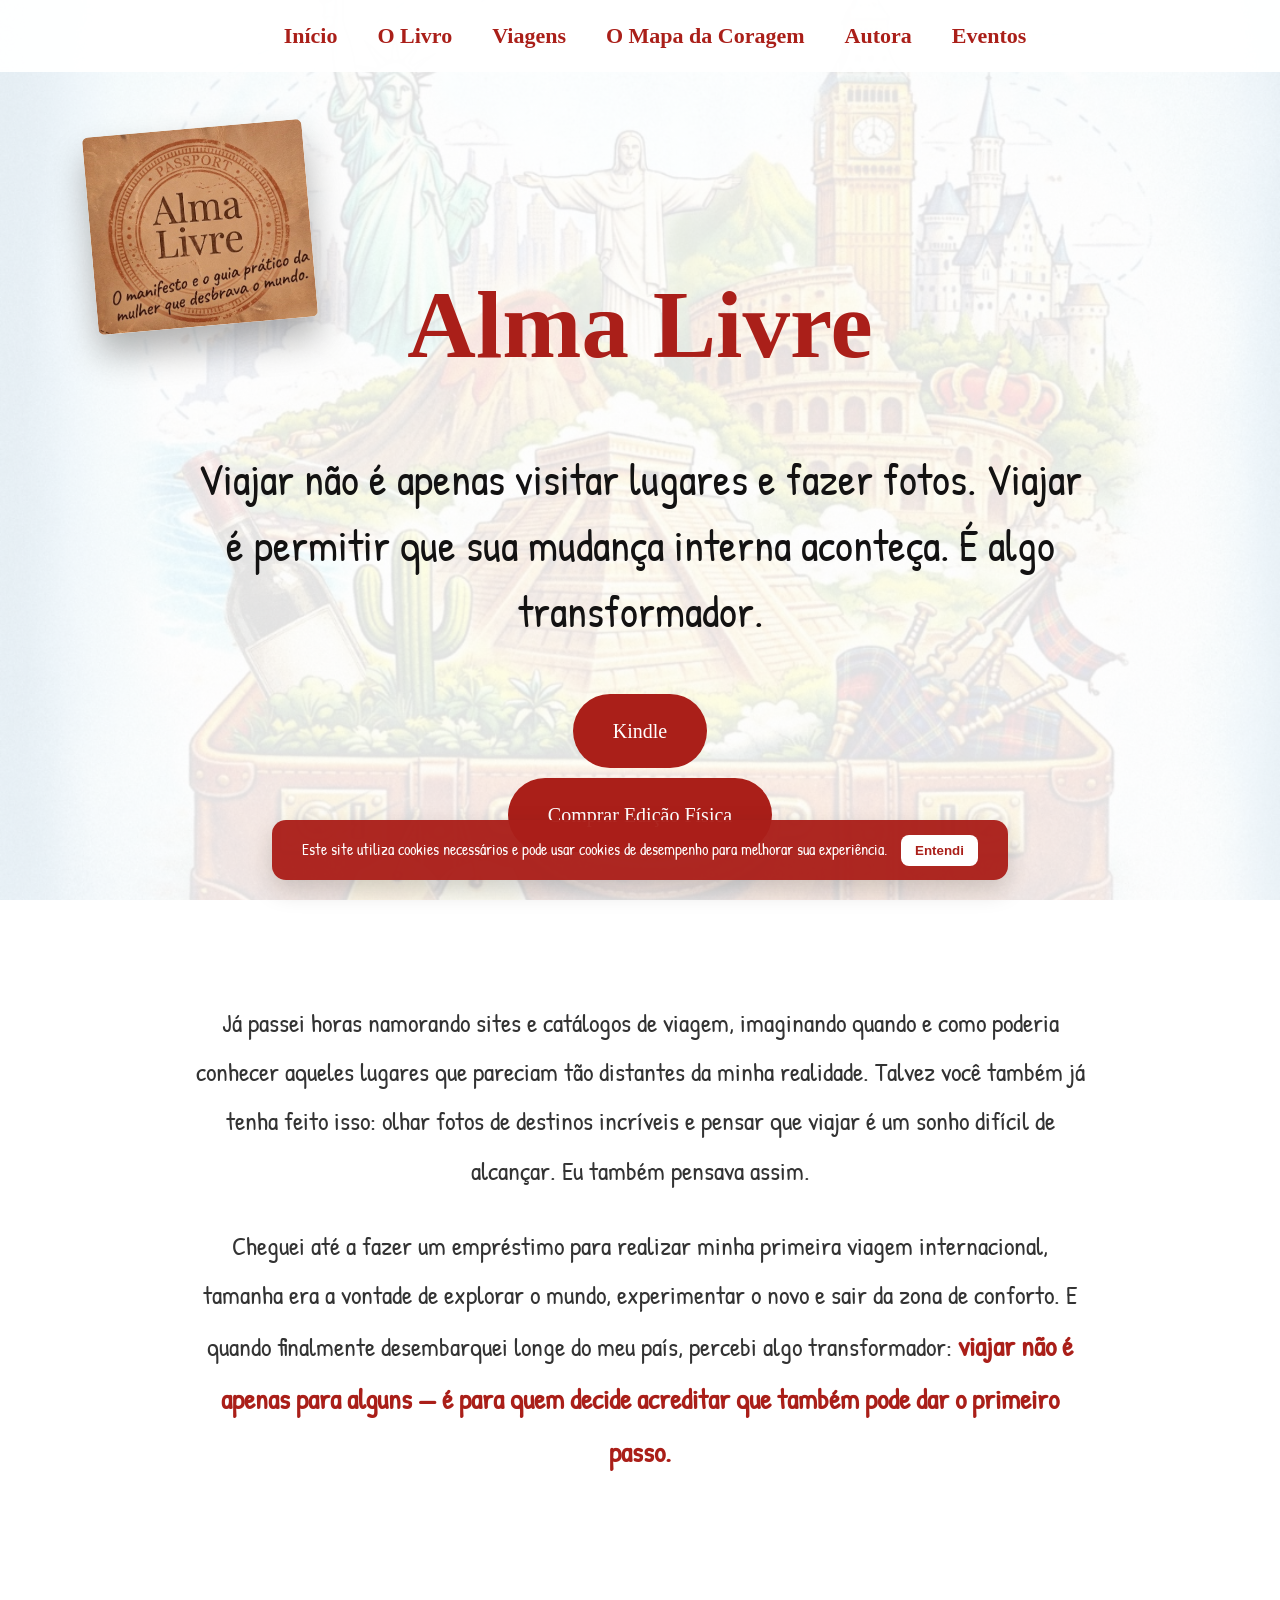
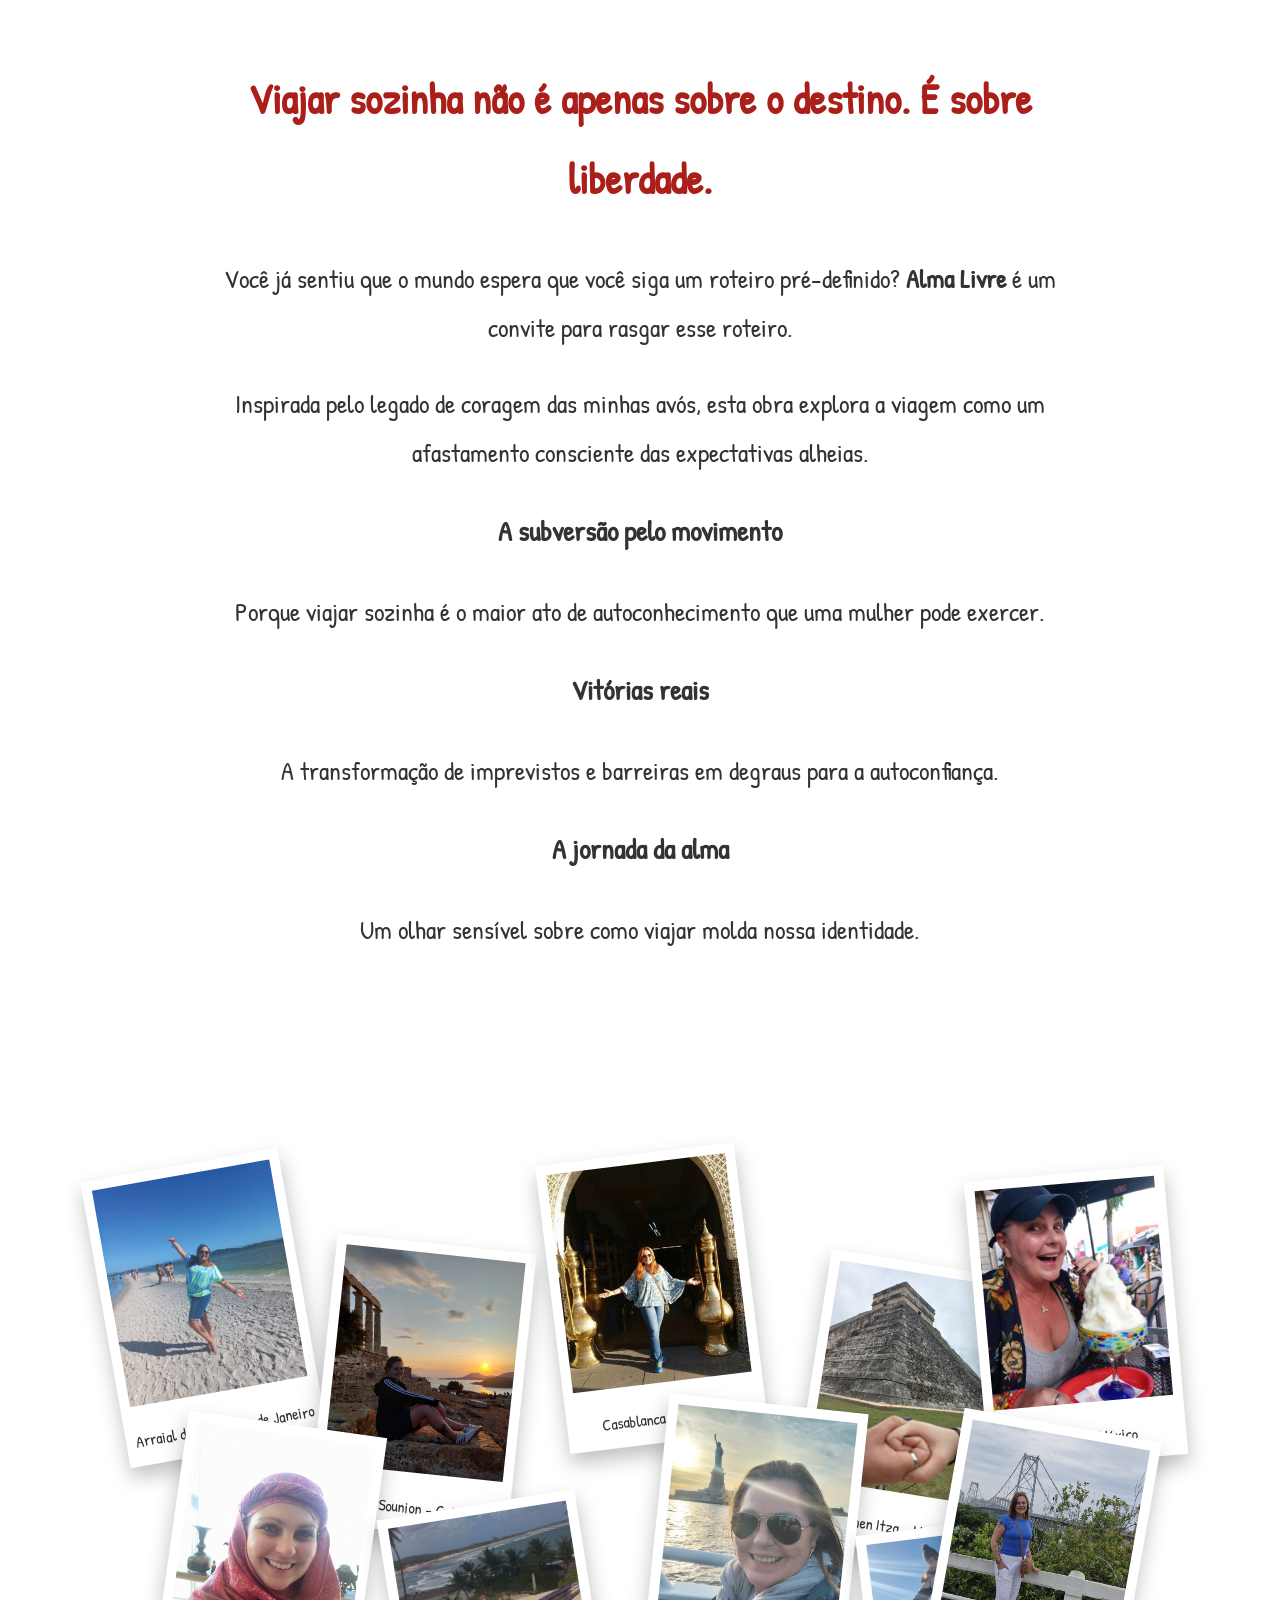
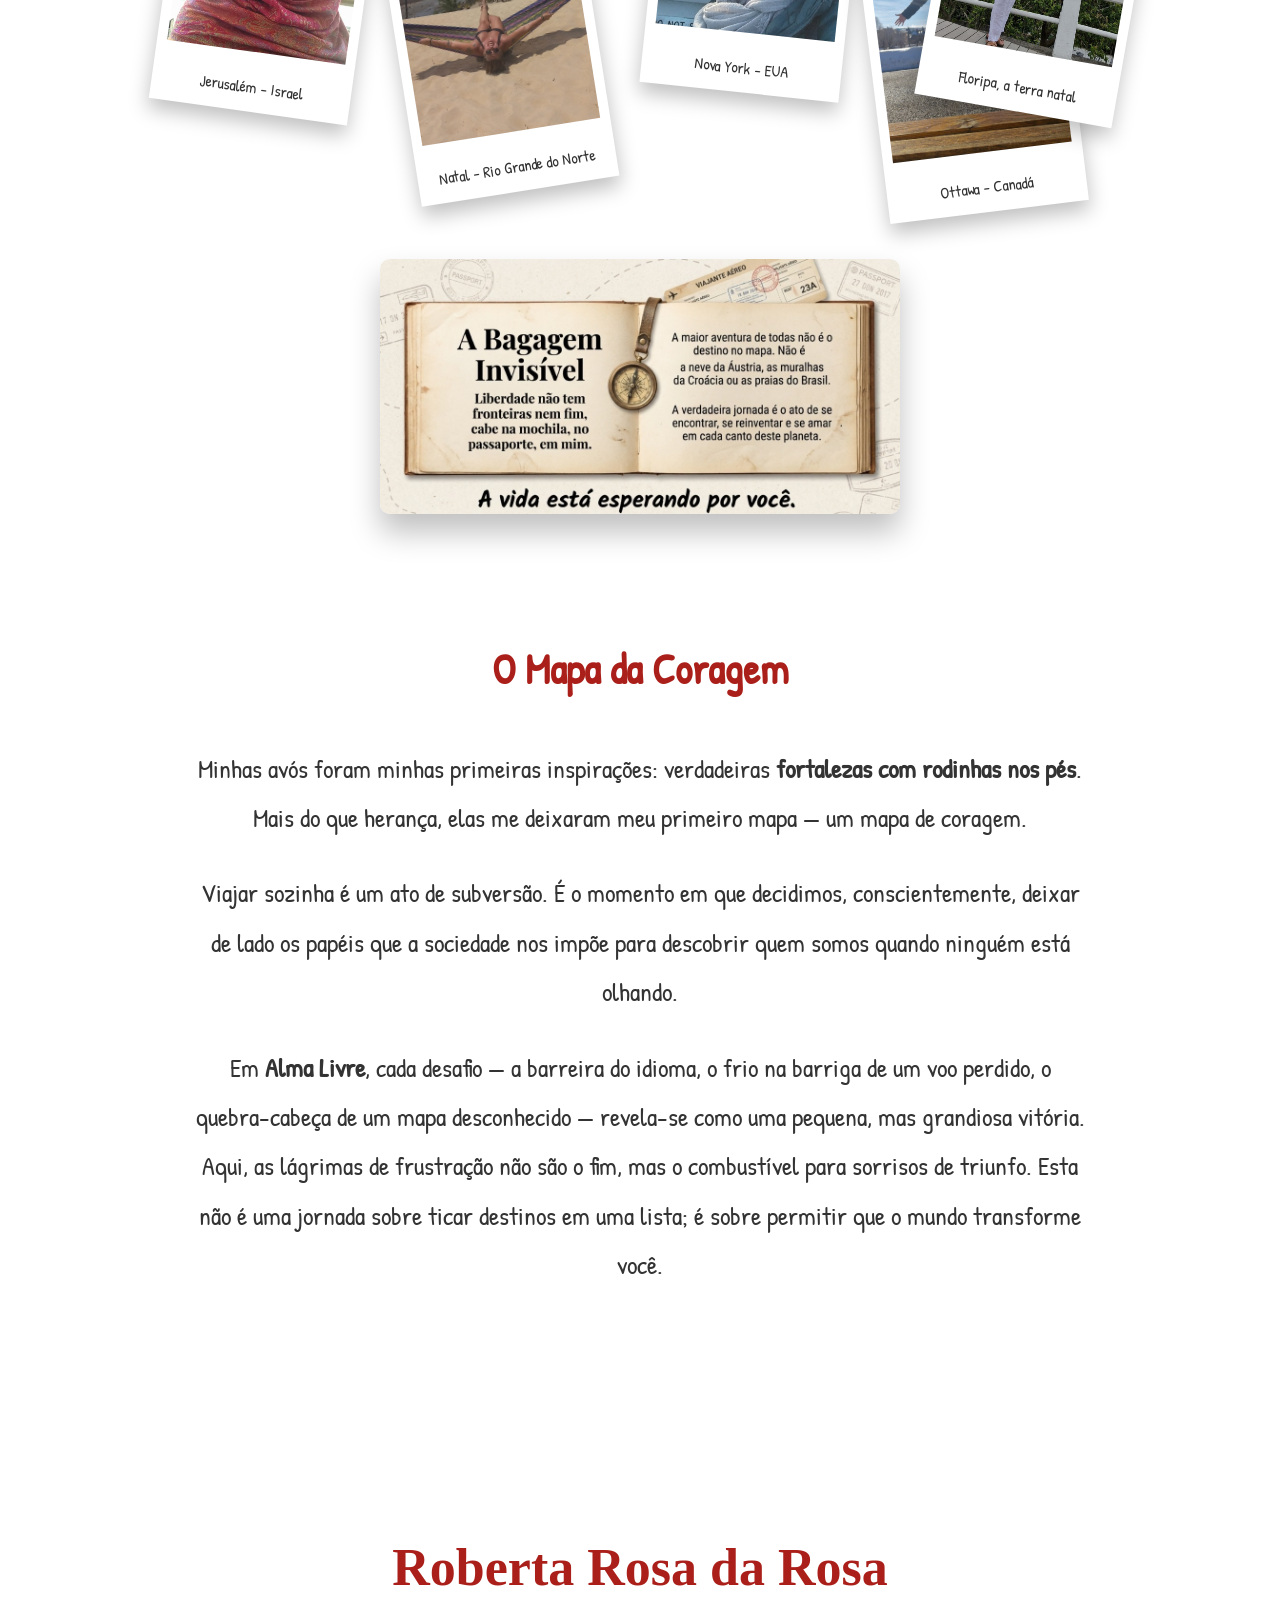
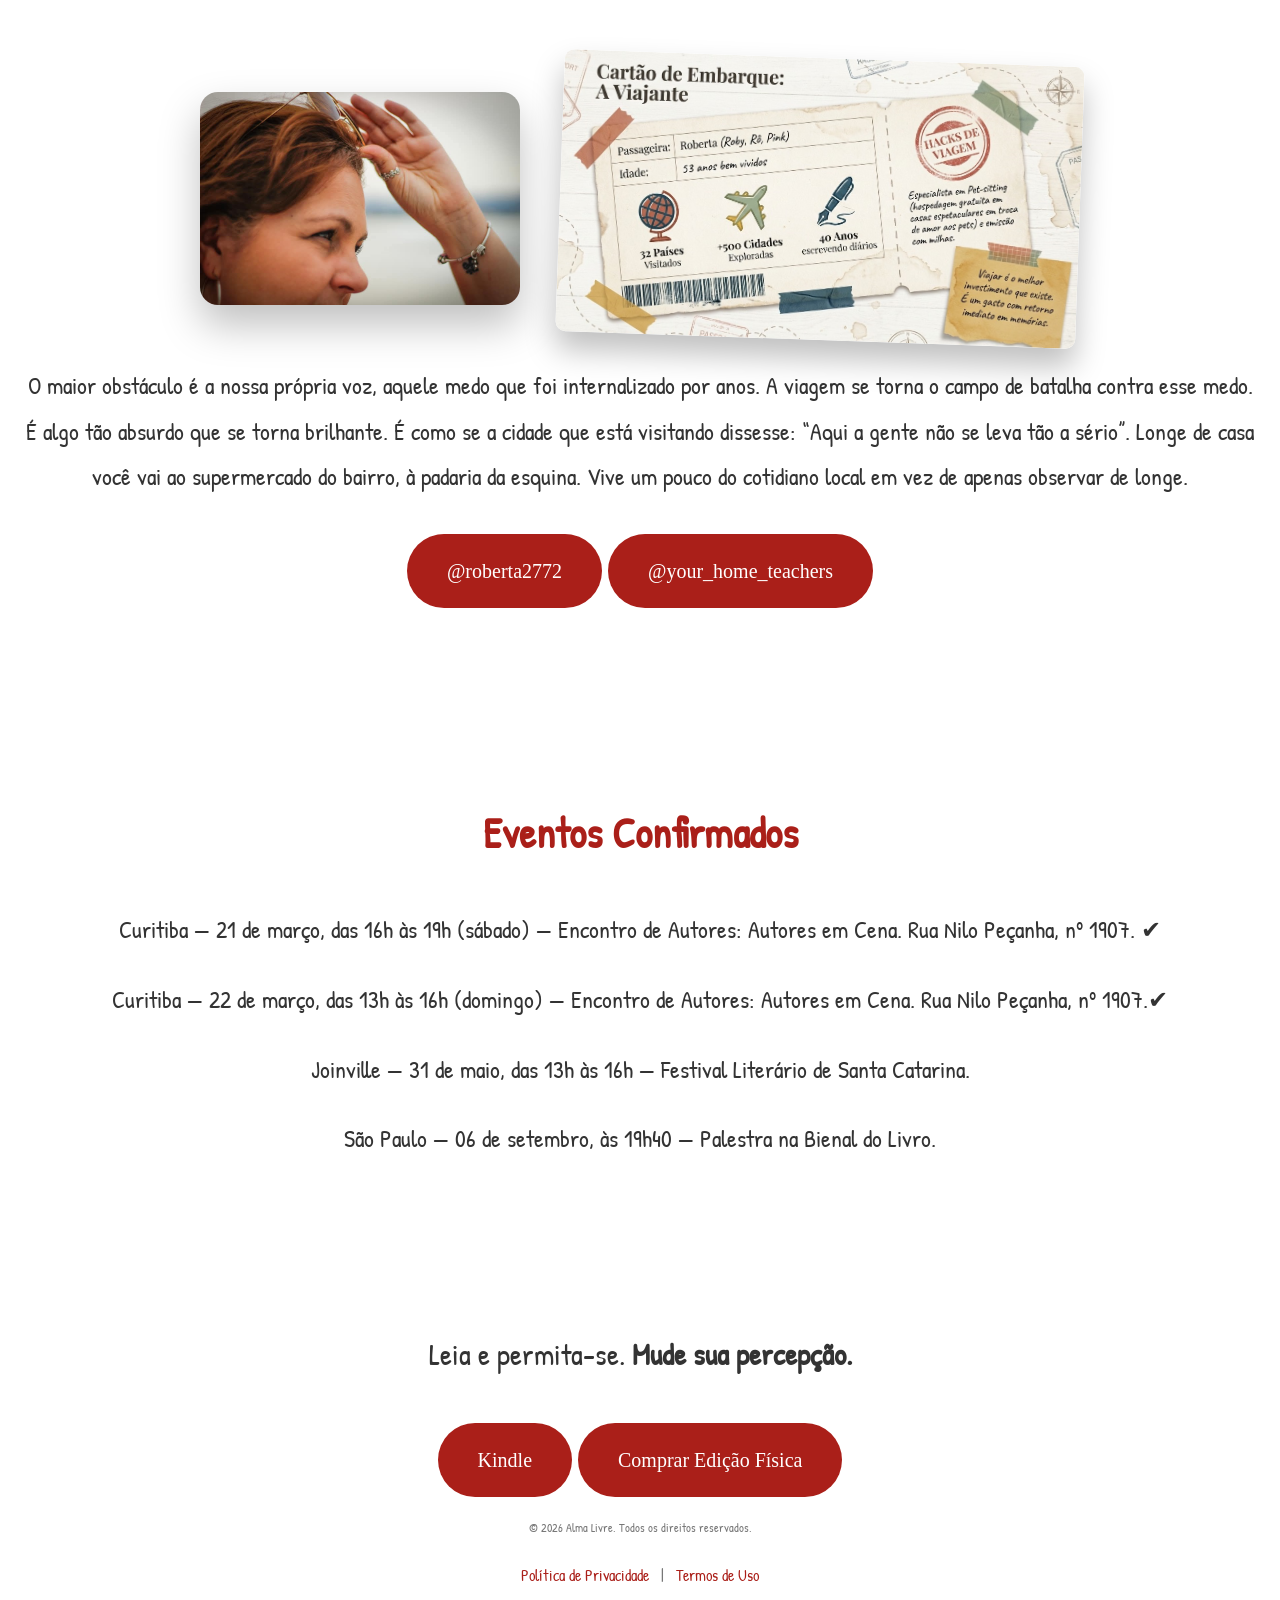
<file: index.html>
<!DOCTYPE html>
<html lang="pt-br">

<head>

<title>Alma Livre</title>

<meta name="description" content="Conheça Alma Livre, um projeto que reúne histórias e reflexões para inspirar transformação pessoal e autoconhecimento.">

<meta name="keywords" content="alma livre, autoconhecimento, histórias inspiradoras, desenvolvimento pessoal">

<meta name="robots" content="index, follow">

<link rel="canonical" href="https://almalivre.online/">
<meta property="og:title" content="Alma Livre">
<meta property="og:type" content="website">
<meta property="og:url" content="https://almalivre.online">
<meta property="og:image" content="https://almalivre.online/img/capalivro.jpg">
<meta name="viewport" content="width=device-width, initial-scale=1.0">

<meta charset="UTF-8">
<meta name="viewport" content="width=device-width, initial-scale=1.0">

<title>Alma Livre</title>

<link href="https://db.onlinewebfonts.com/c/8045e81b6278984055ef0ac5561b93b3?family=More+Sugar+Thin" rel="stylesheet">

<link href="https://fonts.googleapis.com/css2?family=Patrick+Hand&display=swap" rel="stylesheet">

<link rel="stylesheet" href="css/styles.css">

</head>

<body>

<nav class="menu">

<a href="#inicio">Início</a>
<a href="#livro">O Livro</a>
<a href="#viagens">Viagens</a>
<a href="#mapa">O Mapa da Coragem</a>
<a href="#autora">Autora</a>
<a href="#eventos">Eventos</a>

</nav>


<section id="inicio">


<section class="hero">

<h1>Alma Livre</h1>

<p class="frase">
Viajar não é apenas visitar lugares e fazer fotos.
Viajar é permitir que sua mudança interna aconteça. É algo transformador.
</p>

<a href="https://www.amazon.com.br/dp/B0GRSWMT5L" class="btn" target="_blank">
Kindle
</a>
  
<a href="https://www.paginasautenticas.com.br/product-page/alma-livre" class="btn" target="_blank">
  Comprar Edição Física
</a>

<div class="prints-hero">
<img src="img/alma-livre.jpg" class="print1">
</div>

</section>


<section class="historia-inicial">

<p>
Já passei horas namorando sites e catálogos de viagem, imaginando quando e como poderia conhecer aqueles lugares que pareciam tão distantes da minha realidade. Talvez você também 
já tenha feito isso: olhar fotos de destinos incríveis e pensar que viajar é um sonho difícil de alcançar. 
Eu também pensava assim.
</p>

<p>
Cheguei até a fazer um empréstimo para realizar minha primeira viagem internacional, tamanha era a vontade de explorar o mundo, experimentar o novo e sair da zona de conforto.
E quando finalmente desembarquei longe do meu país, percebi algo transformador:
<strong>viajar não é apenas para alguns — é para quem decide acreditar que também pode dar o primeiro passo.</strong>
</p>

</section>
<section class="intro" id="livro">

<h2>Viajar sozinha não é apenas sobre o destino. É sobre liberdade.</h2>

<p>
Você já sentiu que o mundo espera que você siga um roteiro pré-definido? <strong>Alma Livre</strong> é um convite para rasgar esse roteiro.
</p>

<p>
Inspirada pelo legado de coragem das minhas avós, esta obra explora a viagem como um afastamento consciente das expectativas alheias.
</p>

<div class="temas-livro">

<div class="tema">
<h3>A subversão pelo movimento</h3>
<p>Porque viajar sozinha é o maior ato de autoconhecimento que uma mulher pode exercer.</p>
</div>

<div class="tema">
<h3>Vitórias reais</h3>
<p>A transformação de imprevistos e barreiras em degraus para a autoconfiança.</p>
</div>

<div class="tema">
<h3>A jornada da alma</h3>
<p>Um olhar sensível sobre como viajar molda nossa identidade.</p>
</div>

</div>

</section>

<section class="galeria" id="viagens">

<figure>
<img src="img/ArraialdoCabo-RJ.jpg">
<figcaption>Arraial do Cabo - Rio de Janeiro</figcaption>
</figure>

<figure>
<img src="img/CaboSounion-Grecia.jpg">
<figcaption>Cabo Sounion - Grécia</figcaption>
</figure>

<figure>
<img src="img/Casablanca-Marrocos.jpg">
<figcaption>Casablanca - Marrocos</figcaption>
</figure>

<figure>
<img src="img/ChichenItza-Mexico.jpg">
<figcaption>Chichen Itza - México</figcaption>
</figure>

<figure>
<img src="img/Cozumel-Mexico.jpg">
<figcaption>Cozumel - México</figcaption>
</figure>

<figure>
<img src="img/Jerusalem-Israel.jpg">
<figcaption>Jerusalém - Israel</figcaption>
</figure>

<figure>
<img src="img/Natal-RN.jpg">
<figcaption>Natal - Rio Grande do Norte</figcaption>
</figure>

<figure>
<img src="img/NYC-EUA.jpg">
<figcaption>Nova York - EUA</figcaption>
</figure>

<figure>
<img src="img/Ottawa-Canada.jpg">
<figcaption>Ottawa - Canadá</figcaption>
</figure>

<figure>
<img src="img/TerraNatal-Florianopolis.jpg">
<figcaption>Floripa, a terra natal</figcaption>
</figure>

</section>

<section class="trecho-livro">
<img src="img/bagagem-invisivel.jpg" class="print-bagagem">
</section>

<section class="historia" id="mapa">

<h2>O Mapa da Coragem</h2>

<p>
Minhas avós foram minhas primeiras inspirações: verdadeiras <strong>fortalezas com rodinhas nos pés</strong>.
Mais do que herança, elas me deixaram meu primeiro mapa — um mapa de coragem.
</p>

<p>
Viajar sozinha é um ato de subversão. É o momento em que decidimos, conscientemente,
deixar de lado os papéis que a sociedade nos impõe para descobrir 
quem somos quando ninguém está olhando.
</p>

<p>
Em <strong>Alma Livre</strong>, cada desafio — a barreira do idioma, o frio na barriga de um voo perdido,
o quebra-cabeça de um mapa desconhecido — revela-se como uma pequena, mas grandiosa vitória.
Aqui, as lágrimas de frustração não são o fim, mas o combustível para sorrisos de triunfo.
Esta não é uma jornada sobre ticar destinos em uma lista; 
é sobre permitir que o mundo transforme você.
</p>

</section>

<section class="autora" id="autora">

<h2 class="nome-autora">Roberta Rosa da Rosa</h2>

<div class="autora-layout">

<img src="img/foto-autora.jpg" class="foto-autora">
<img src="img/cartão-embarque.jpg" class="cartao-autora">

</div>

<p class="texto-autora">

O maior obstáculo é a nossa própria voz, aquele medo que foi internalizado por anos.
A viagem se torna o campo de batalha contra esse medo.

É algo tão absurdo que se torna brilhante.

É como se a cidade que está visitando dissesse: “Aqui a gente não se leva tão a sério”.

Longe de casa você vai ao supermercado do bairro, à padaria da esquina.
Vive um pouco do cotidiano local em vez de apenas observar de longe.

</p>

<a href="https://www.instagram.com/roberta2772" class="btn-footer" target="_blank">
@roberta2772
</a>

<a href="https://www.instagram.com/your_home_teachers" class="btn-footer" target="_blank">
@your_home_teachers
</a>

</section>

<section class="eventos" id="eventos">

<h2>Eventos Confirmados</h2>

<p>Curitiba — 21 de março, das 16h às 19h (sábado) — Encontro de Autores: Autores em Cena. Rua Nilo Peçanha, nº 1907. &#x2714; </p>

<p>Curitiba — 22 de março, das 13h às 16h (domingo) — Encontro de Autores: Autores em Cena. Rua Nilo Peçanha, nº 1907.&#x2714; </p>

<p>Joinville — 31 de maio, das 13h às 16h — Festival Literário de Santa Catarina.</p>

<p>São Paulo — 06 de setembro, às 19h40 — Palestra na Bienal do Livro.</p>

</section>

<div id="cookie-banner" class="cookie-banner">

Este site utiliza cookies necessários e pode usar cookies de desempenho para melhorar sua experiência.

<button id="aceitar-cookies">Entendi</button>

</div>

<footer id="footer">

<p>Leia e permita-se. <strong>Mude sua percepção.</strong></p>

<a href="https://www.amazon.com.br/dp/B0GRSWMT5L" class="btn-footer" target="_blank">
Kindle
</a>
  
<a href="https://www.paginasautenticas.com.br/product-page/alma-livre" class="btn" target="_blank">
  Comprar Edição Física
</a>

<p class="copyright">
© 2026 Alma Livre. Todos os direitos reservados.
</p>

<div class="links-legais">

<a href="politica-de-privacidade.html">Política de Privacidade</a>

<span>|</span>

<a href="termo-de-uso.html">Termos de Uso</a>

</div>

</footer>

<script src="js/script.js"></script>

</body>
</html>
</file>
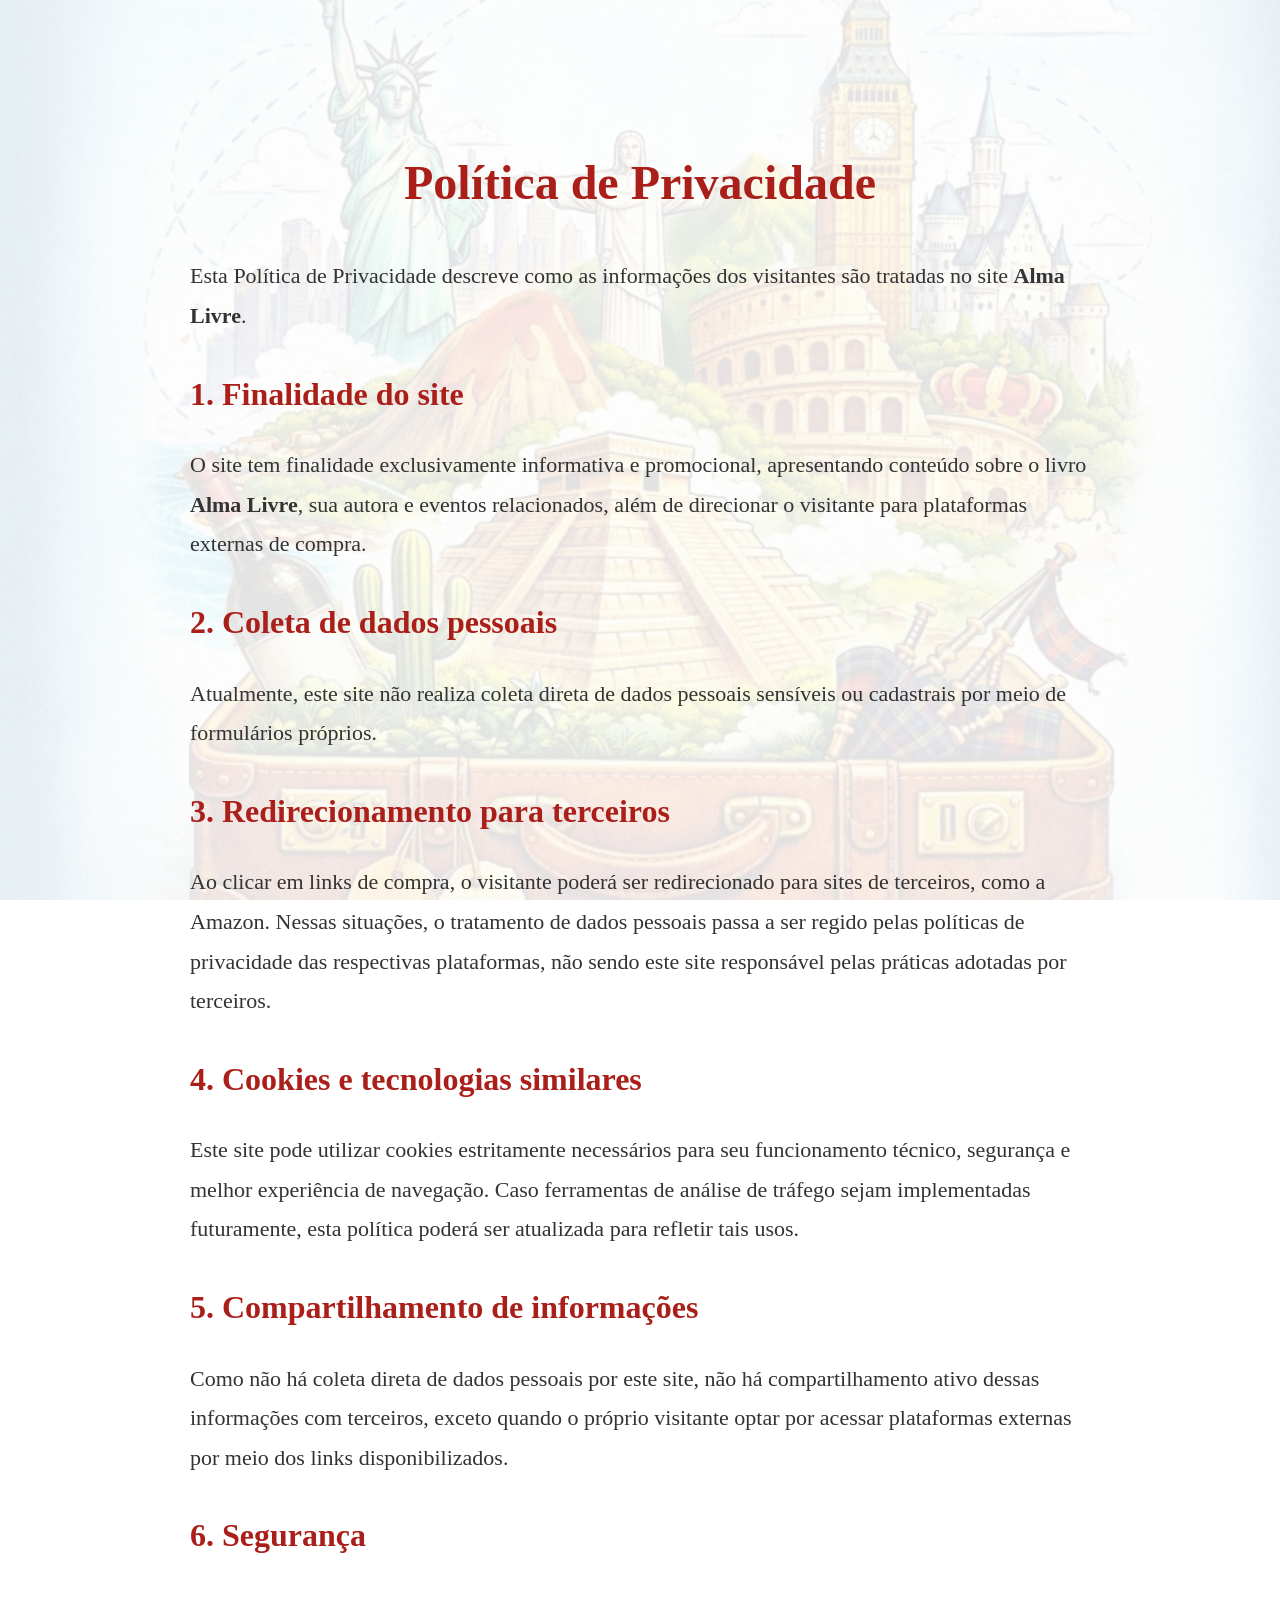
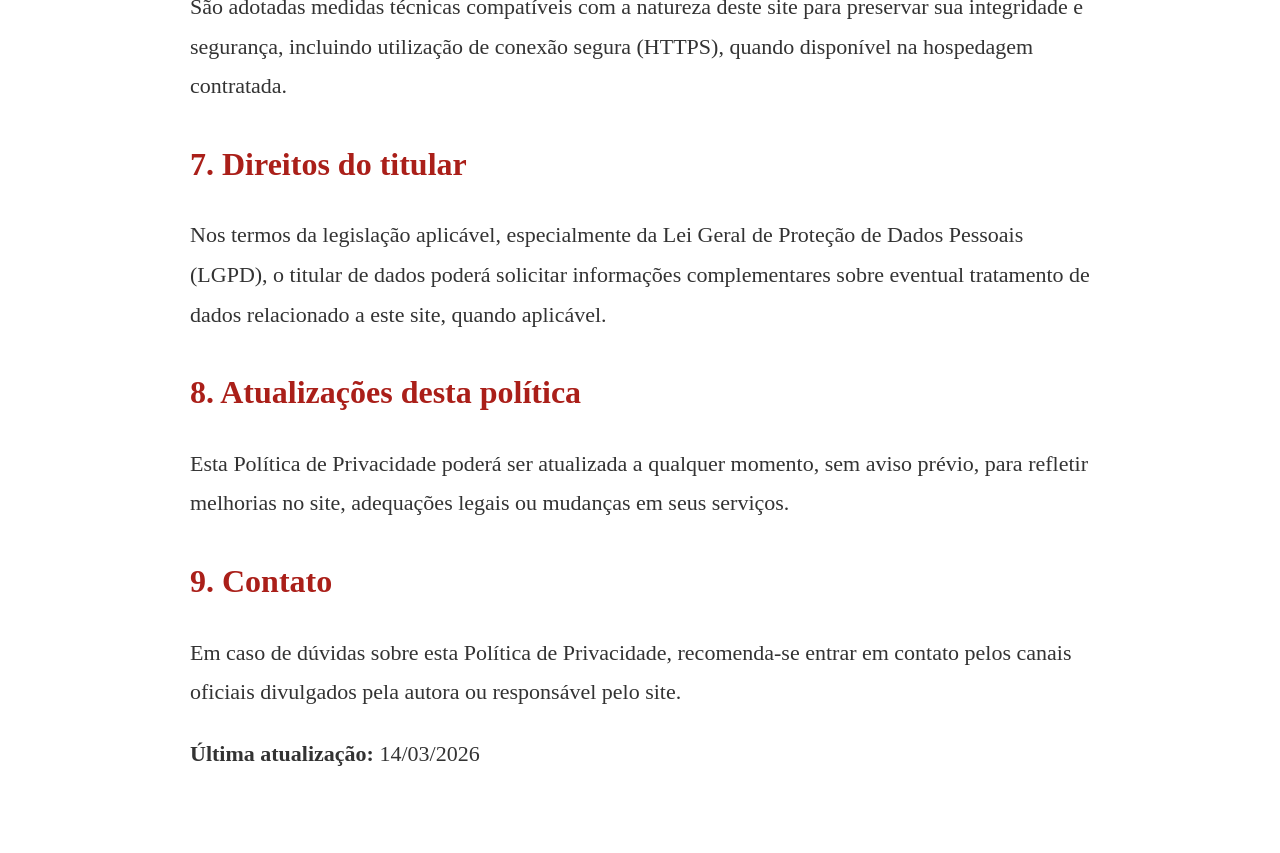
<file: politica-de-privacidade.html>
<!DOCTYPE html>
<html lang="pt-BR">
<head>
<meta charset="UTF-8">
<meta name="viewport" content="width=device-width, initial-scale=1.0">
<title>Política de Privacidade | Alma Livre</title>
<link rel="stylesheet" href="css/styles.css">
</head>
<body>

<section class="pagina-legal">
<h1>Política de Privacidade</h1>

<p>Esta Política de Privacidade descreve como as informações dos visitantes são tratadas no site <strong>Alma Livre</strong>.</p>

<h2>1. Finalidade do site</h2>
<p>O site tem finalidade exclusivamente informativa e promocional, apresentando conteúdo sobre o livro <strong>Alma Livre</strong>, sua autora e eventos relacionados, além de direcionar o visitante para plataformas externas de compra.</p>

<h2>2. Coleta de dados pessoais</h2>
<p>Atualmente, este site não realiza coleta direta de dados pessoais sensíveis ou cadastrais por meio de formulários próprios.</p>

<h2>3. Redirecionamento para terceiros</h2>
<p>Ao clicar em links de compra, o visitante poderá ser redirecionado para sites de terceiros, como a Amazon. Nessas situações, o tratamento de dados pessoais passa a ser regido pelas políticas de privacidade das respectivas plataformas, não sendo este site responsável pelas práticas adotadas por terceiros.</p>

<h2>4. Cookies e tecnologias similares</h2>
<p>Este site pode utilizar cookies estritamente necessários para seu funcionamento técnico, segurança e melhor experiência de navegação. Caso ferramentas de análise de tráfego sejam implementadas futuramente, esta política poderá ser atualizada para refletir tais usos.</p>

<h2>5. Compartilhamento de informações</h2>
<p>Como não há coleta direta de dados pessoais por este site, não há compartilhamento ativo dessas informações com terceiros, exceto quando o próprio visitante optar por acessar plataformas externas por meio dos links disponibilizados.</p>

<h2>6. Segurança</h2>
<p>São adotadas medidas técnicas compatíveis com a natureza deste site para preservar sua integridade e segurança, incluindo utilização de conexão segura (HTTPS), quando disponível na hospedagem contratada.</p>

<h2>7. Direitos do titular</h2>
<p>Nos termos da legislação aplicável, especialmente da Lei Geral de Proteção de Dados Pessoais (LGPD), o titular de dados poderá solicitar informações complementares sobre eventual tratamento de dados relacionado a este site, quando aplicável.</p>

<h2>8. Atualizações desta política</h2>
<p>Esta Política de Privacidade poderá ser atualizada a qualquer momento, sem aviso prévio, para refletir melhorias no site, adequações legais ou mudanças em seus serviços.</p>

<h2>9. Contato</h2>
<p>Em caso de dúvidas sobre esta Política de Privacidade, recomenda-se entrar em contato pelos canais oficiais divulgados pela autora ou responsável pelo site.</p>

<p><strong>Última atualização:</strong> 14/03/2026</p>
</section>

</body>
</html>
</file>
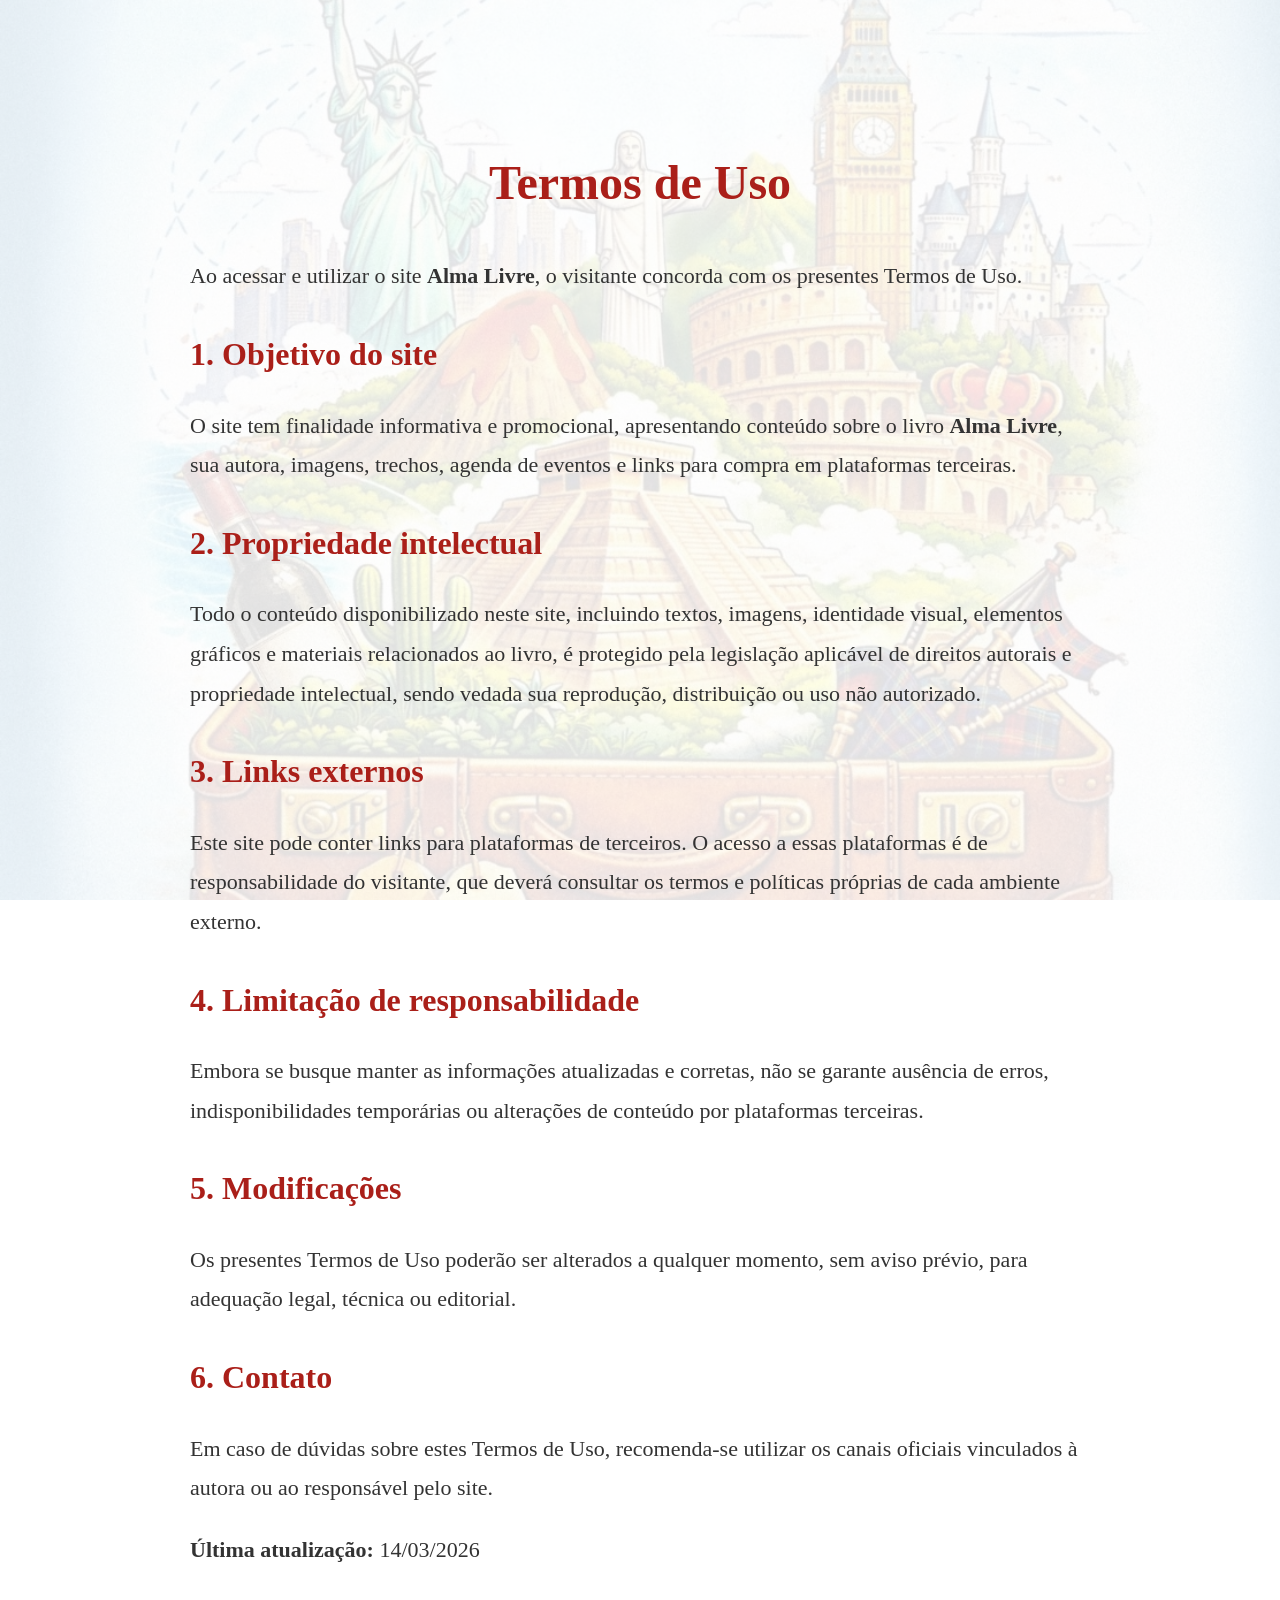
<file: termo-de-uso.html>
<!DOCTYPE html>
<html lang="pt-BR">
<head>
<meta charset="UTF-8">
<meta name="viewport" content="width=device-width, initial-scale=1.0">
<title>Termos de Uso | Alma Livre</title>
<link rel="stylesheet" href="css/styles.css">
</head>
<body>

<section class="pagina-legal">
<h1>Termos de Uso</h1>

<p>Ao acessar e utilizar o site <strong>Alma Livre</strong>, o visitante concorda com os presentes Termos de Uso.</p>

<h2>1. Objetivo do site</h2>
<p>O site tem finalidade informativa e promocional, apresentando conteúdo sobre o livro <strong>Alma Livre</strong>, sua autora, imagens, trechos, agenda de eventos e links para compra em plataformas terceiras.</p>

<h2>2. Propriedade intelectual</h2>
<p>Todo o conteúdo disponibilizado neste site, incluindo textos, imagens, identidade visual, elementos gráficos e materiais relacionados ao livro, é protegido pela legislação aplicável de direitos autorais e propriedade intelectual, sendo vedada sua reprodução, distribuição ou uso não autorizado.</p>

<h2>3. Links externos</h2>
<p>Este site pode conter links para plataformas de terceiros. O acesso a essas plataformas é de responsabilidade do visitante, que deverá consultar os termos e políticas próprias de cada ambiente externo.</p>

<h2>4. Limitação de responsabilidade</h2>
<p>Embora se busque manter as informações atualizadas e corretas, não se garante ausência de erros, indisponibilidades temporárias ou alterações de conteúdo por plataformas terceiras.</p>

<h2>5. Modificações</h2>
<p>Os presentes Termos de Uso poderão ser alterados a qualquer momento, sem aviso prévio, para adequação legal, técnica ou editorial.</p>

<h2>6. Contato</h2>
<p>Em caso de dúvidas sobre estes Termos de Uso, recomenda-se utilizar os canais oficiais vinculados à autora ou ao responsável pelo site.</p>

<p><strong>Última atualização:</strong> 14/03/2026</p>
</section>

</body>
</html>
</file>
<file: css/styles.css>
:root{
--cor-titulo:#AA1F19;
--cor-texto:#333;
}

@import url("https://db.onlinewebfonts.com/c/8045e81b6278984055ef0ac5561b93b3?family=More+Sugar+Thin");
@import url("https://fonts.googleapis.com/css2?family=Patrick+Hand&display=swap");

@font-face{
font-family:"More Sugar Thin";
src:url("https://db.onlinewebfonts.com/t/8045e81b6278984055ef0ac5561b93b3.woff2") format("woff2"),
url("https://db.onlinewebfonts.com/t/8045e81b6278984055ef0ac5561b93b3.woff") format("woff"),
url("https://db.onlinewebfonts.com/t/8045e81b6278984055ef0ac5561b93b3.ttf") format("truetype");
}


html{
scroll-behavior:smooth;
}

body{

margin:0;

font-family:"Patrick Hand", cursive;

background:
linear-gradient(rgba(255,255,255,0.88),rgba(255,255,255,0.88)),
url("../img/capalivro.jpg");

background-size:cover;
background-position:center;
background-attachment:fixed;

color:var(--cor-texto);

font-size:24px;
line-height:1.9;

}


.menu{

position:fixed;
top:0;
width:100%;

display:flex;
justify-content:center;
align-items:center;
gap:40px;

padding:15px;

background:rgba(255,255,255,0.95);

z-index:1000;

}

.menu a{

font-family:"More Sugar Thin";

color:var(--cor-titulo);

text-decoration:none;

font-weight:bold;

font-size:22px;

}


.hero{

min-height:70vh;

padding-bottom:40px;

position:relative;

display:flex;

flex-direction:column;

align-items:center;

padding-top:140px;

text-align:center;

}

.hero h1{

font-family:"More Sugar Thin";

font-size:95px;

color:var(--cor-titulo);

margin-bottom:10px;

}


.frase{

font-family:"Patrick Hand";

font-size:44px;

max-width:900px;

margin:20px auto 40px auto;

line-height:1.5;

color:#131212;

}

.btn,
.btn-footer,
.botao-flutuante{

font-family:"More Sugar Thin";

background:#AA1F19;

color:white;

padding:18px 40px;

border-radius:40px;

text-decoration:none;

font-size:20px;

display:inline-block;

margin-top:10px;

transition:0.3s;

}

.btn:hover{
transform:scale(1.05);
}


.prints-hero{

position:absolute;

width:100%;
height:100%;

top:0;
left:0;

pointer-events:none;

}

.prints-hero img{

position:absolute;

box-shadow:0 20px 35px rgba(0,0,0,0.3);

border-radius:6px;

transition:0.3s;

}

.print1{

width:220px;

top:120px;
left:7%;

transform:rotate(-12deg);

}


.intro{

max-width:900px;

margin:40px auto;

padding:40px 20px;

text-align:center;

}

.intro p{

font-size:26px;

margin-bottom:25px;

}

.intro li{

font-size:26px;

margin-bottom:10px;

}


h2{

font-family:"Patrick Hand";

color:var(--cor-titulo);

font-size:42px;

}

.galeria{

position:relative;

min-height:720px;

margin-top:80px;

margin-bottom:40px;

}

.galeria figure{

position:absolute;

width:180px;

background:white;

padding:10px;

box-shadow:0 10px 20px rgba(0,0,0,0.25);

text-align:center;

}


.galeria figure:nth-child(1){ top:40px; left:5%; transform:rotate(-10deg); }
.galeria figure:nth-child(2){ top:120px; left:22%; transform:rotate(6deg); }
.galeria figure:nth-child(3){ top:30px; left:40%; transform:rotate(-7deg); }
.galeria figure:nth-child(4){ top:140px; left:60%; transform:rotate(9deg); }
.galeria figure:nth-child(5){ top:50px; right:5%; transform:rotate(-5deg); }
.galeria figure:nth-child(6){ top:300px; left:10%; transform:rotate(8deg); }
.galeria figure:nth-child(7){ top:380px; left:28%; transform:rotate(-9deg); }
.galeria figure:nth-child(8){ top:280px; left:48%; transform:rotate(6deg); }
.galeria figure:nth-child(9){ top:400px; left:65%; transform:rotate(-7deg); }
.galeria figure:nth-child(10){ top:300px; right:8%; transform:rotate(10deg); }
.galeria figure:nth-child(11){ bottom:200px; left:18%; transform:rotate(-6deg); }
.galeria figure:nth-child(12){ bottom:180px; left:45%; transform:rotate(7deg); }
.galeria figure:nth-child(13){ bottom:200px; right:12%; transform:rotate(-8deg); }

.galeria img{

width:100%;
height:220px;

object-fit:cover;

}

.galeria img{

width:100%;
height:220px;

object-fit:cover;

}

figcaption{

font-size:16px;

margin-top:5px;

font-family:"Patrick Hand";

}

.galeria figure:hover{

transform:scale(1.07) rotate(0deg);

z-index:10;

}

.print-bagagem{

width:520px;
max-width:95%;

display:block;

margin:35px auto;

border-radius:10px;

box-shadow:0 18px 30px rgba(0,0,0,0.25);

transition:0.3s;

}

.print-bagagem:hover{

transform:scale(1.08);

}


.historia{

max-width:900px;

margin:40px auto;

padding:40px 20px;

text-align:center;

font-size:26px;

}

.autora{

padding:80px 20px;

text-align:center;

}

.nome-autora{

font-family:"More Sugar Thin";

font-size:52px;

color:#AA1F19;

margin-bottom:40px;

}

.autora-layout{

display:flex;

justify-content:center;

align-items:center;

gap:40px;

flex-wrap:wrap;

}

.foto-autora{

width:320px;

border-radius:18px;

box-shadow:0 20px 40px rgba(0,0,0,0.25);

}

.cartao-autora{

width:520px;
max-width:95%;

transform:rotate(2deg);

box-shadow:0 18px 30px rgba(0,0,0,0.25);

border-radius:10px;

transition:0.35s;

}

.cartao-autora:hover{

transform:scale(1.15) rotate(0deg);

}

.eventos{

text-align:center;

padding:70px;

font-size:24px;

}

#footer{

text-align:center;

padding:40px 20px;

max-width:800px;

margin:auto;

}

#footer p{

font-family:"Patrick Hand";

font-size:30px;

}

#footer .copyright{

font-size:12px;

color:#777;

margin-top:20px;

font-family:'Patrick Hand', cursive;

text-align:center;

}

.fade{

opacity:0;

transform:translateY(30px);

transition:0.8s;

}

.fade.aparecer{

opacity:1;

transform:translateY(0);

}

@media (max-width:768px){

.menu{
position:fixed;
top:0;
left:0;
width:100%;

display:flex;
flex-direction:row;
justify-content:center;
align-items:center;
flex-wrap:wrap;
gap:8px 14px;

padding:10px 12px;

background:rgba(255,255,255,0.96);

z-index:1000;
}

.menu a{
font-family:"More Sugar Thin";
font-size:15px;
line-height:1.1;
white-space:nowrap;
}

.hero{
padding-top:110px;
min-height:auto;
padding-bottom:20px;
}

.hero h1{
font-size:52px;
line-height:1.1;
margin-bottom:10px;
position:relative;
z-index:2;
}

.frase{
font-size:26px;
max-width:92%;
margin:12px auto 24px auto;
line-height:1.35;
padding:0 12px;
position:relative;
z-index:2;
}

.prints-hero{
position:static;
width:100%;
height:auto;
display:flex;
justify-content:flex-start;
align-items:center;
padding-left:16px;
margin-top:6px;
margin-bottom:8px;
}

.print1{
position:absolute;
top: 40px;
left: 20px;
width: 95px;
transform:rotate(-6deg);
z-index:1;
}

.historia-inicial{
padding-left:16px;
padding-right:16px;
}

.historia-inicial p{
font-size:26px;
line-height:1.9;
}

.galeria{
position:static !important;
display:grid !important;
grid-template-columns:repeat(2, 1fr);
gap:18px 14px;
width: 100%;
min-height: auto !important;
justify-items: center;
padding:0 12px;
align-items: start;
}

.galeria figure{
position:relative !important;
top: auto !important;
left: auto !important;
right: auto !important;
bottom: auto !important;
width: 145px;
margin:0 !important;
padding:8px;
background:#fff;
box-shadow:0 8px 18px rgba(0,0,0,0.18);
text-align: center;
}


.galeria figure:nth-child(odd){
transform:rotate(-4deg) !important;
}

.galeria figure:nth-child(even){
transform:rotate(4deg) !important;
}

.galeria img{
width:100%;
height:150x;
object-fit:cover;
display: block;
}

.galeria figcaption{
font-size:13px;
margin-top:6px;
line-height:1.25;
text-align:center;
}

.intro,
.historia,
.texto-autora,
.eventos{
padding-left:16px;
padding-right:16px;
}

.intro p,
.historia p,
.texto-autora,
.eventos p{
font-size:26px;
line-height:1.9;
}

.intro li{
font-size:19px;
line-height:1.6;
}

.autora-layout{
flex-direction:column;
gap:24px;
}

.foto-autora{
width:220px;
}

.cartao-autora{
width:92%;
max-width:420px;
transform:none;
}

.print-bagagem{
width:92%;
max-width:420px;
}

.btn,
.btn-footer,
.botao-flutuante{
font-size:18px;
padding:14px 26px;
}

#footer p{
font-size:24px;
}
}

.pagina-legal{
max-width: 900px;
margin: 140px auto 80px auto;
padding: 0 20px;
font-family: "Patrick Hand", cursive;
line-height: 1.8;
color: #333;
}

.pagina-legal h1{
font-family: "Patrick Hand", cursive;
color: #AA1F19;
font-size: 48px;
text-align: center;
margin-bottom: 30px;
}

.pagina-legal h2{
font-family: "Patrick Hand", cursive;
color: #AA1F19;
font-size: 32px;
margin-top: 30px;
margin-bottom: 10px;
}

.pagina-legal p{
font-size: 22px;
margin-bottom: 16px;
}

.links-legais{
margin-top: 20px;
text-align: center;
font-size: 16px;
}

.links-legais a{
color: #AA1F19;
text-decoration: none;
font-family: "Patrick Hand", cursive;
}

.links-legais span{
margin: 0 8px;
color: #777;
}

.cookie-banner{
position: fixed;
bottom: 20px;
left: 50%;
transform: translateX(-50%);
width: min(92%, 700px);
background: rgba(170,31,25,0.96);
color: white;
padding: 14px 18px;
border-radius: 14px;
box-shadow: 0 10px 24px rgba(0,0,0,0.18);
z-index: 9999;
font-size: 16px;
text-align: center;
}

.cookie-banner button{
margin-left: 10px;
border: none;
background: white;
color: #AA1F19;
padding: 8px 14px;
border-radius: 8px;
cursor: pointer;
font-weight: bold;
}

.historia-inicial{

max-width:900px;

margin:60px auto;

padding:20px;

text-align:center;

font-size:26px;

line-height:1.9;

}

.historia-inicial p{
margin-bottom:25px;
}

.historia-inicial strong{

color:#AA1F19;

font-size:28px;

}

#inicio{
scroll-margin-top:120px;
}
</file>
